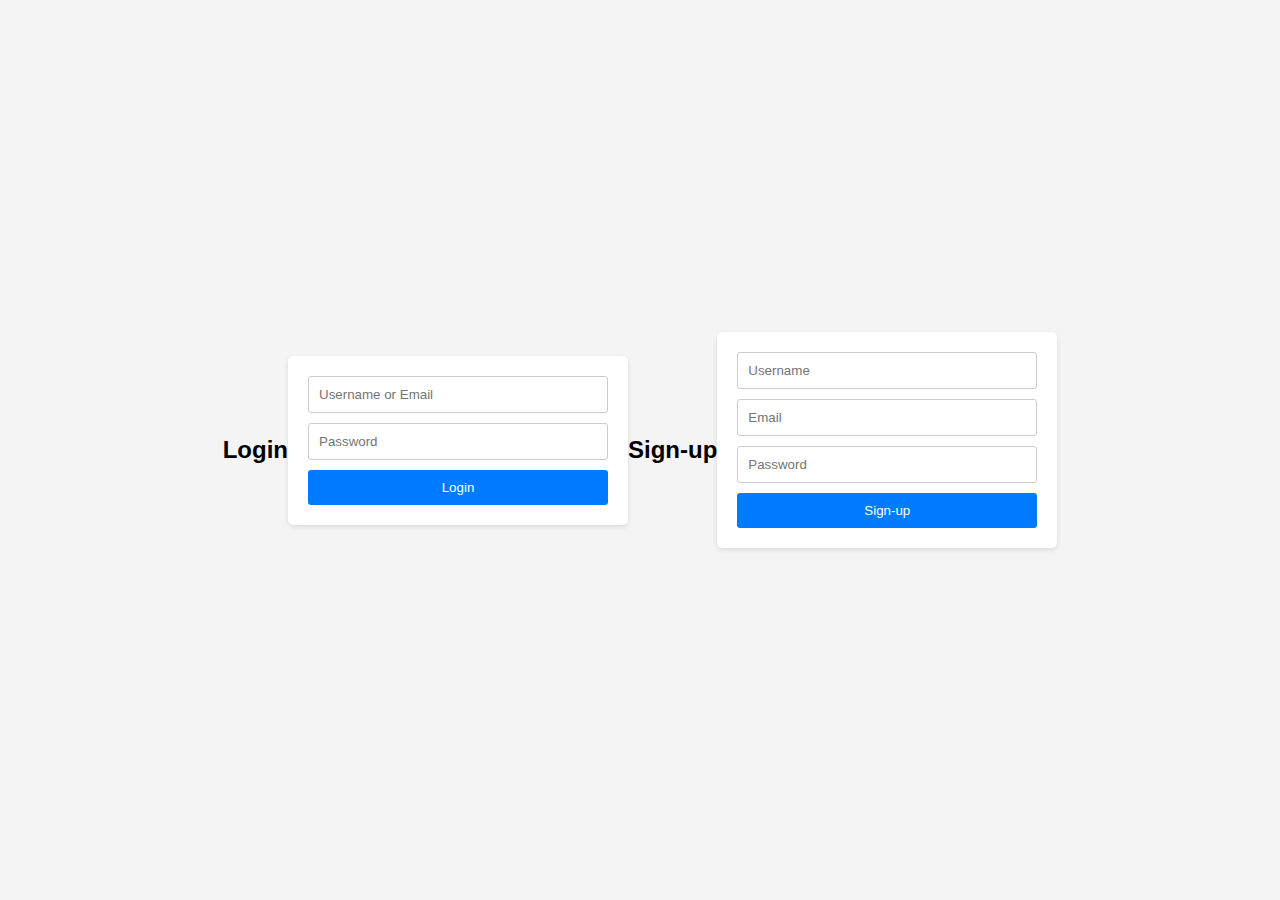
<file: recruiter_login.html>
<!DOCTYPE html>
<html lang="en">
<head>
    <meta charset="UTF-8">
    <meta name="viewport" content="width=device-width, initial-scale=1.0">
    <title>Login & Sign-up</title>
    <style>
        body {
            font-family: Arial, sans-serif;
            background-color: #f4f4f4;
            margin: 0;
            padding: 0;
            display: flex;
            justify-content: center;
            align-items: center;
            height: 100vh;
        }

        h2 {
            text-align: center;
        }

        form {
            background-color: #fff;
            border-radius: 5px;
            padding: 20px;
            box-shadow: 0 2px 5px rgba(0, 0, 0, 0.1);
            margin-bottom: 20px;
            width: 300px;
        }

        input[type="text"],
        input[type="email"],
        input[type="password"] {
            width: 100%;
            padding: 10px;
            margin-bottom: 10px;
            border: 1px solid #ccc;
            border-radius: 3px;
            box-sizing: border-box;
        }

        button {
            width: 100%;
            padding: 10px;
            background-color: #007bff;
            color: #fff;
            border: none;
            border-radius: 3px;
            cursor: pointer;
        }

        button:hover {
            background-color: #0056b3;
        }

        button:active {
            background-color: #004b9a;
        }

        .error {
            color: red;
            margin-top: 5px;
        }

        .success {
            color: green;
            margin-top: 5px;
        }
    </style>
</head>
<body>
    <h2>Login</h2>
    <form id="loginForm">
        <input type="text" id="loginUsername" placeholder="Username or Email" required><br>
        <input type="password" id="loginPassword" placeholder="Password" required><br>
        <button type="submit">Login</button>
    </form>

    <h2>Sign-up</h2>
    <form id="signupForm">
        <input type="text" id="signupUsername" placeholder="Username" required><br>
        <input type="email" id="signupEmail" placeholder="Email" required><br>
        <input type="password" id="signupPassword" placeholder="Password" required><br>
        <button type="submit">Sign-up</button>
    </form>

    <script>
        // Simulated backend functionality
        const users = [
            { username: 'user1', email: 'user1@example.com', password: 'password1' },
            { username: 'user2', email: 'user2@example.com', password: 'password2' }
        ];

        // Login form submission
        document.getElementById('loginForm').addEventListener('submit', function(event) {
            event.preventDefault();
            const usernameOrEmail = document.getElementById('loginUsername').value;
            const password = document.getElementById('loginPassword').value;
            const user = users.find(u => (u.username === usernameOrEmail || u.email === usernameOrEmail) && u.password === password);
            if (user) {
                alert('Login successful!');
                // Redirect user to dashboard or main page
            } else {
                alert('Invalid username/email or password!');
            }
        });

        // Sign-up form submission
        document.getElementById('signupForm').addEventListener('submit', function(event) {
            event.preventDefault();
            const username = document.getElementById('signupUsername').value;
            const email = document.getElementById('signupEmail').value;
            const password = document.getElementById('signupPassword').value;
            const existingUser = users.find(u => u.username === username || u.email === email);
            if (existingUser) {
                alert('Username or email already exists!');
            } else {
                // Simulated backend storage
                users.push({ username, email, password });
                alert('Sign-up successful! You can now login.');
                // Optionally, automatically log in the user after successful sign-up
            }
        });
    </script>
</body>
</html>
</file>
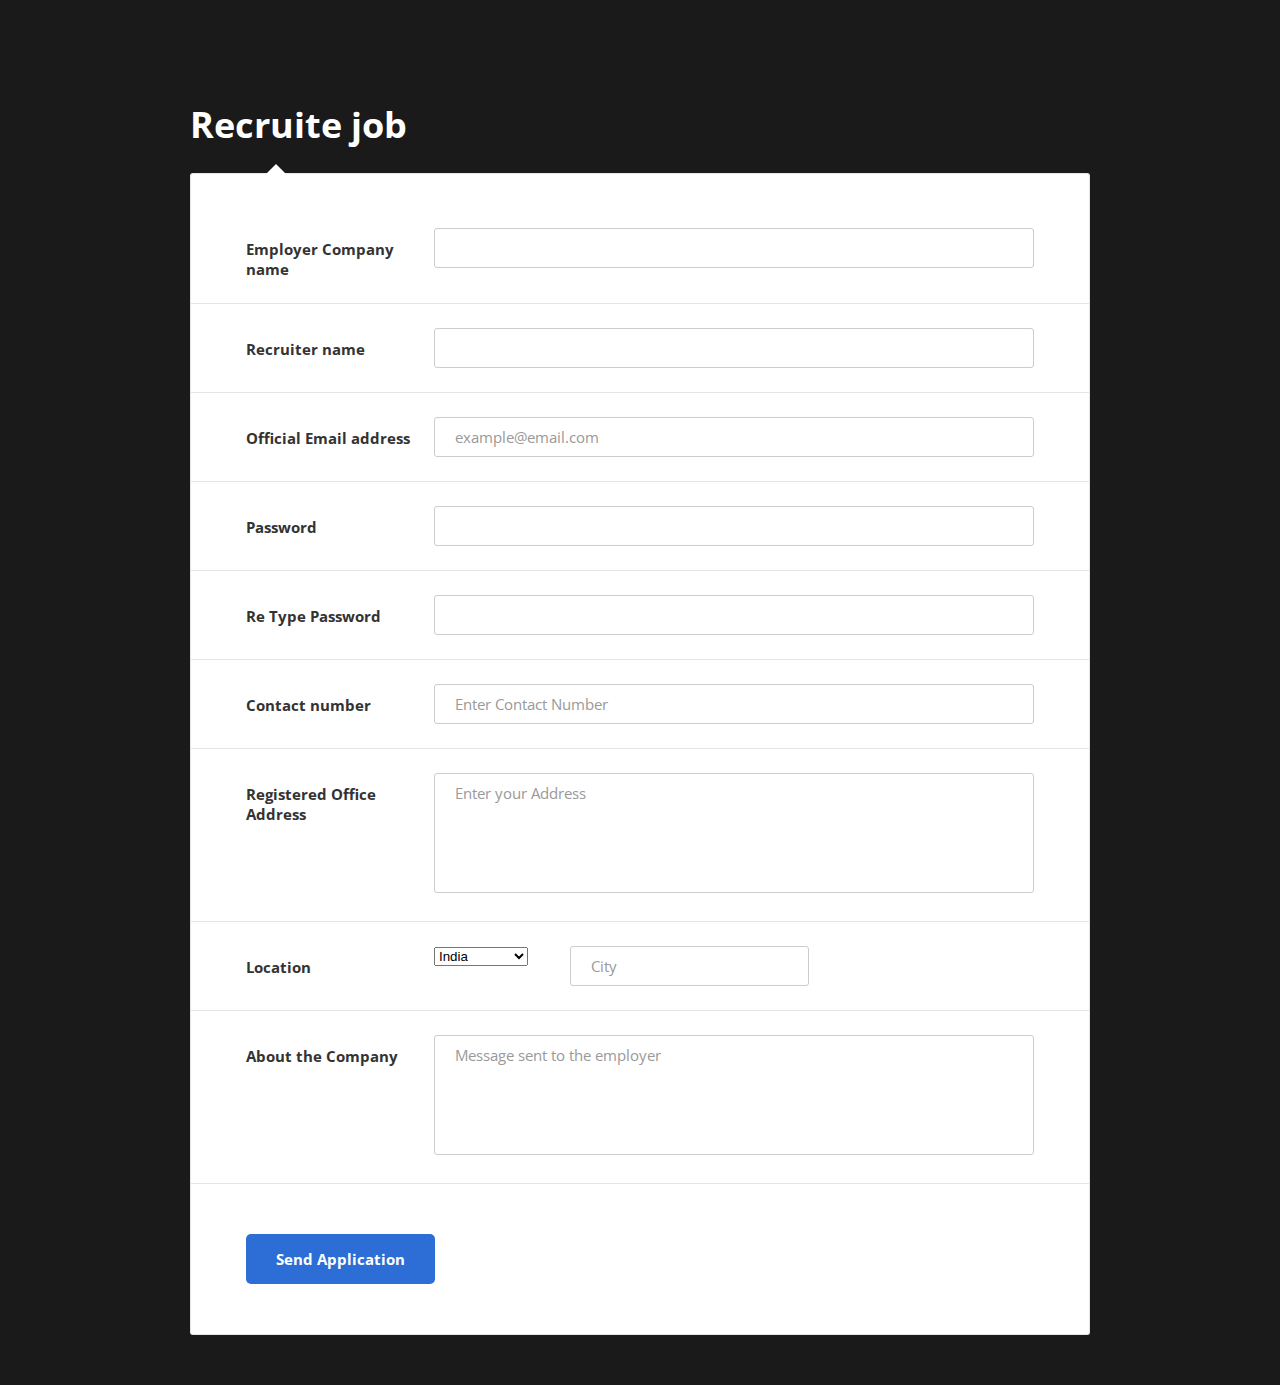
<file: recruiter_signup.html>
<!DOCTYPE html>
<html lang="en">

<head>
  <!-- Required meta tags-->
  <meta charset="UTF-8">
  <meta name="viewport" content="width=device-width, initial-scale=1, shrink-to-fit=no">
  <meta name="description" content="Workociti">
  <meta name="author" content="Workociti">
  <meta name="keywords" content="Workociti">

  <!-- Title Page-->
  <title>Employer Signup</title>

  <!-- Font special for pages-->
  <link href="https://fonts.googleapis.com/css?family=Open+Sans:300,300i,400,400i,600,600i,700,700i,800,800i" rel="stylesheet">

  <!-- Main CSS-->
  <link href="signup/css/main.css" rel="stylesheet" media="all">
</head>

<body>
  <div class="page-wrapper bg-dark p-t-100 p-b-50">
    <div class="wrapper wrapper--w900">
      <div class="card card-6">
        <div class="card-heading">
          <h2 class="title">Recruite job</h2>
        </div>
        <div class="card-body">
          <form method="POST">

            <!--Employer name-->
            <div class="form-row">
              <div class="name">Employer Company name</div>
              <div class="value">
                <input class="input--style-6" type="text" name="full_name">
              </div>
            </div>

            <!--Recruiter name-->
            <div class="form-row">
              <div class="name">Recruiter name</div>
              <div class="value">
                <input class="input--style-6" type="text" name="full_name">
              </div>
            </div>

            <!--email-->
            <div class="form-row">
              <div class="name">Official Email address</div>
              <div class="value">
                <div class="input-group">
                  <input class="input--style-6" type="email" name="email" placeholder="example@email.com" required>
                </div>
              </div>
            </div>

            <!--Password-->
            <div class="form-row">
              <div class="name">Password</div>
              <div class="value">
                <div class="input-group">
                  <input class="input--style-6" type="password" name="pass" id="password" placeholder="">
                </div>
              </div>
            </div>

            <!--Confirm Password-->
            <div class="form-row">
              <div class="name">Re Type Password</div>
              <div class="value">
                <div class="input-group">
                  <input class="input--style-6" type="password" name="repass" id="confirm_password" onkeyup="validatePassword();" placeholder="">
                </div>
              </div>
            </div>


            <!--Contact-->
            <div class="form-row">
              <div class="name">Contact number</div>
              <div class="value">
                <input class="input--style-6" type="tel" name="contact" placeholder="Enter Contact Number">
              </div>
            </div>


            <!--Current Address-->
            <div class="form-row">
              <div class="name">Registered Office Address</div>
              <div class="value">
                <div class="input-group">
                  <textarea class="textarea--style-6" name="address" placeholder="Enter your Address"></textarea>
                </div>
              </div>
            </div>


            <!--location-->
            <div class="form-row">
              <div class="name col-lg-2">Location</div>
              <div class="default-select" id="default-select">

                <select class="col-lg-6">
                  <option value="1">India</option>
                  <option value="1">Poland</option>
                  <option value="1">New Zeland</option>
                  <option value="1">Australia</option>

                </select>
              </div>
              <pre>     </pre>

              <div class="col-lg-4">
                <input class="input--style-6" type="text" name="city" placeholder="City">

              </div>
            </div>



            <div class="form-row">
              <div class="name">About the Company</div>
              <div class="value">
                <div class="input-group">
                  <textarea class="textarea--style-6" name="message" placeholder="Message sent to the employer"></textarea>
                </div>
              </div>
            </div>

          </form>
        </div>
        <div class="card-footer">
          <button class="btn btn--radius-2 btn--blue-2" type="submit">Send Application</button>
        </div>
      </div>
    </div>
  </div>

  <!-- Jquery JS-->
  <script src="signup/vendor/jquery/jquery.min.js"></script>

  <!--confirm password-->
  <script>
    var password = document.getElementById("password"),
      confirm_password = document.getElementById("confirm_password");

    function validatePassword() {
      if (password.value != confirm_password.value) {
        confirm_password.setCustomValidity("Passwords Don't Match");
      } else {
        confirm_password.setCustomValidity('');
      }
    }
  </script>

  <!-- Main JS-->
  <script src="signup/js/global.js"></script>

</body>

</html>
<!-- end document-->
</file>
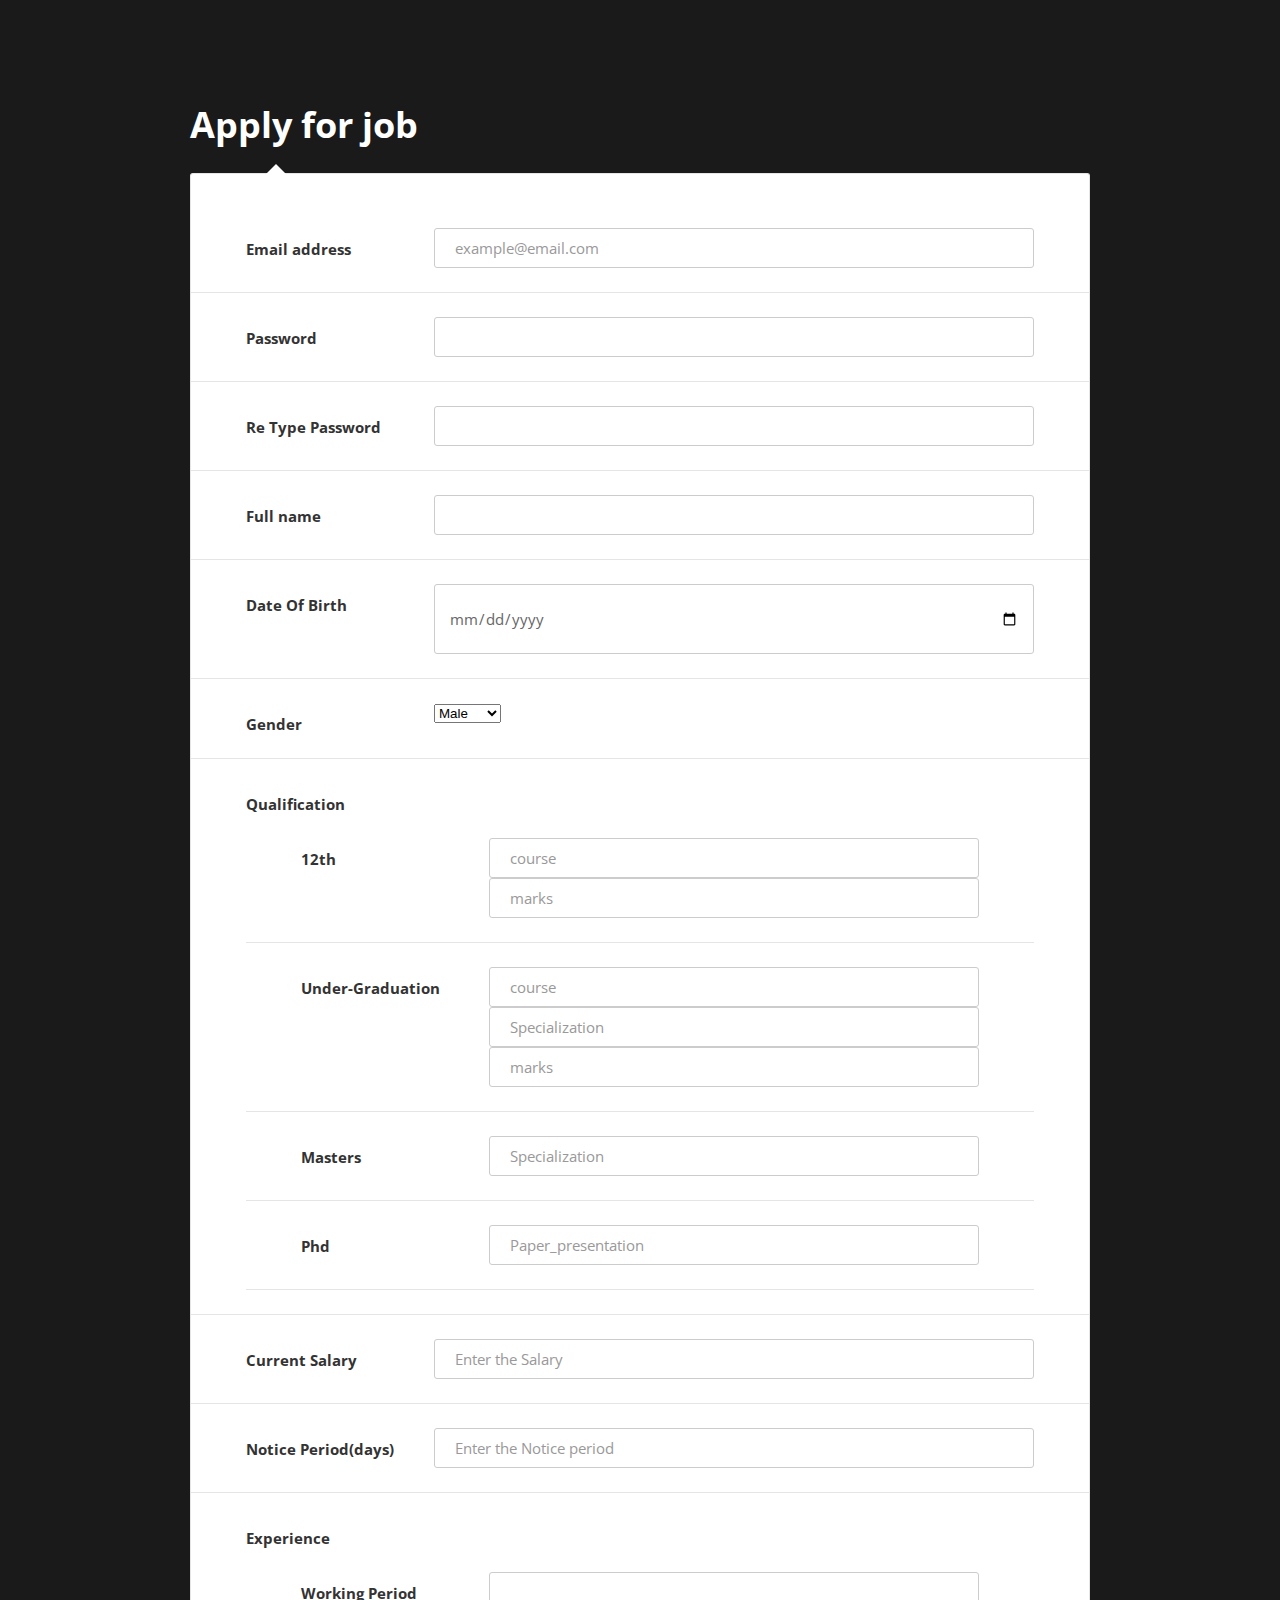
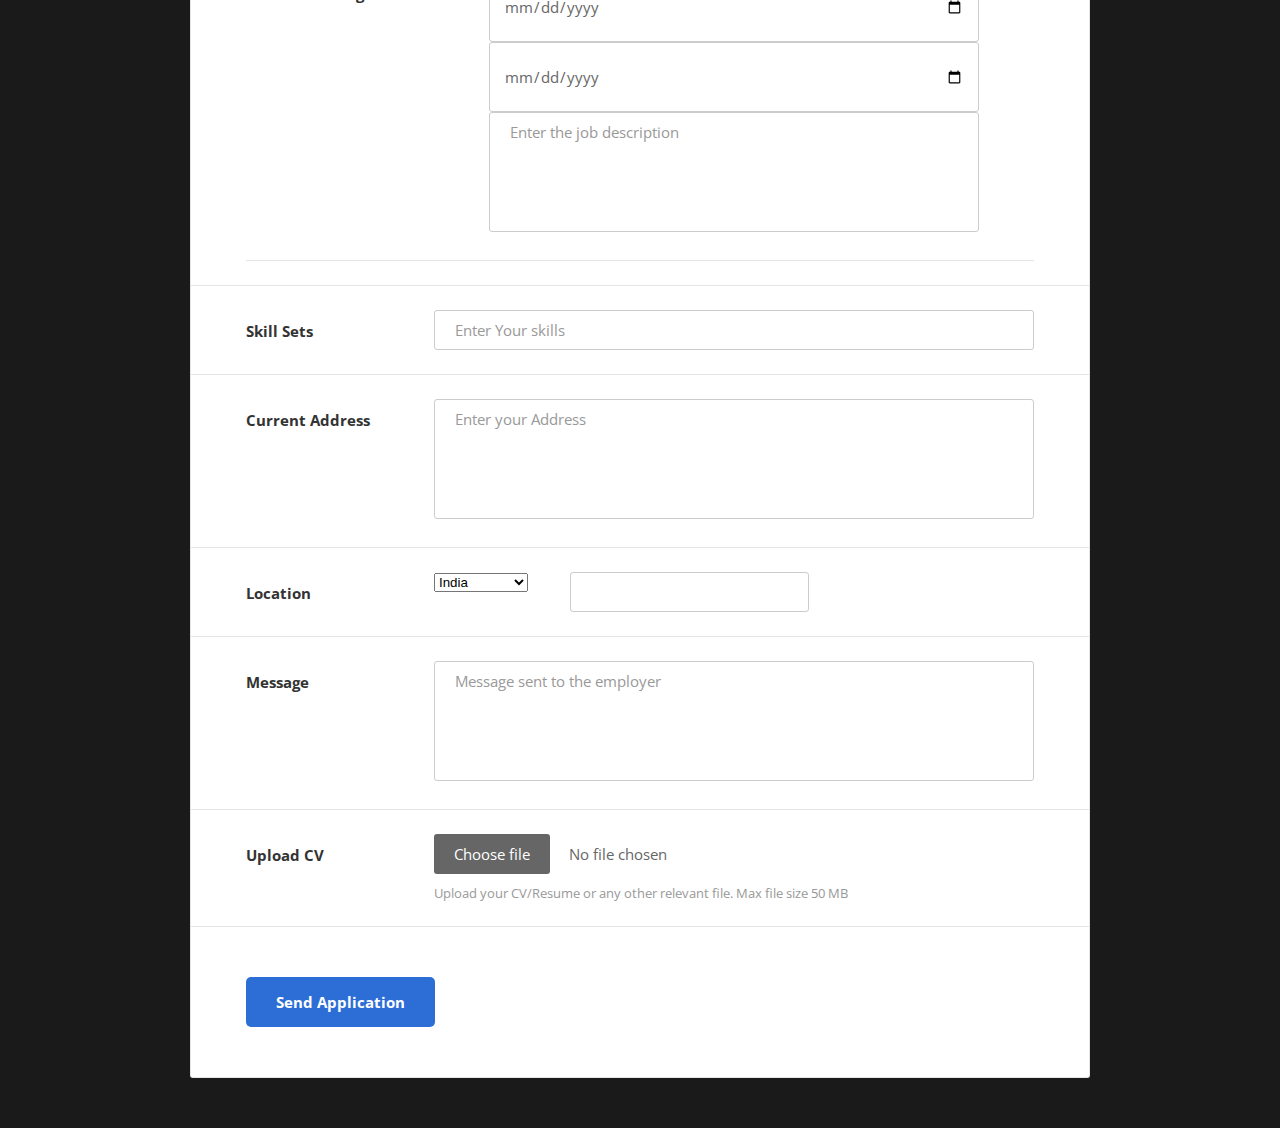
<file: user_signup.html>
<!DOCTYPE html>
<html lang="en">

<head>
  <!-- Required meta tags-->
  <meta charset="UTF-8">
  <meta name="viewport" content="width=device-width, initial-scale=1, shrink-to-fit=no">
  <meta name="description" content="Workociti">
  <meta name="author" content="Workociti">
  <meta name="keywords" content="Workociti">

  <!-- Title Page-->
  <title>Signup</title>

  <!-- Font special for pages-->
  <link href="https://fonts.googleapis.com/css?family=Open+Sans:300,300i,400,400i,600,600i,700,700i,800,800i" rel="stylesheet">

  <!-- Main CSS-->
  <link href="signup/css/main.css" rel="stylesheet" media="all">
</head>

<body>
  <div class="page-wrapper bg-dark p-t-100 p-b-50">
    <div class="wrapper wrapper--w900">
      <div class="card card-6">
        <div class="card-heading">
          <h2 class="title">Apply for job</h2>
        </div>
        <div class="card-body">
          <form method="POST">




            <!--email-->
            <div class="form-row">
              <div class="name">Email address</div>
              <div class="value">
                <div class="input-group">
                  <input class="input--style-6" type="email" name="email" placeholder="example@email.com" required>
                </div>
              </div>
            </div>

            <!--Password-->
            <div class="form-row">
              <div class="name">Password</div>
              <div class="value">
                <div class="input-group">
                  <input class="input--style-6" type="password" name="pass" id="password" placeholder="">
                </div>
              </div>
            </div>

            <!--Confirm Password-->
            <div class="form-row">
              <div class="name">Re Type Password</div>
              <div class="value">
                <div class="input-group">
                  <input class="input--style-6" type="password" name="repass" id="confirm_password" onkeyup="validatePassword();" placeholder="">
                </div>
              </div>
            </div>

            <!--name-->
            <div class="form-row">
              <div class="name">Full name</div>
              <div class="value">
                <input class="input--style-6" type="text" name="full_name">
              </div>
            </div>

            <!--DOB-->
            <div class="form-row">
              <div class="name">Date Of Birth</div>
              <div class="value">
                <input class="input--style-6" type="date" name="dob">
              </div>
            </div>

            <!--gender-->
            <div class="form-row">
              <div class="name col-lg-2">Gender</div>
              <div class="default-select" id="default-select">

                <select class="col-lg-10">
                  <option value="1">Male</option>
                  <option value="1">Female</option>
                </select>
              </div>
            </div>


            <div class="form-row">
              <div class="name">Qualification</div>
              <!--Qualification-->

              <div>
                <div class=" form-row">
                  <div class="name">12th</div>
                  <div class="value">
                    <input class="input--style-6" type="text" name="course" placeholder="course">
                    <input class="input--style-6" type="number" name="marks" placeholder="marks">
                  </div>
                </div>
                <div>
                  <div class=" form-row">
                    <div class="name">Under-Graduation</div>
                    <div class="value">
                      <input class="input--style-6" type="text" name="course" placeholder="course">
                      <input class="input--style-6" type="text" name="Specialization" placeholder="Specialization">
                      <input class="input--style-6" type="number" name="marks" placeholder="marks">
                    </div>
                  </div>
                </div>
                <div class=" form-row">
                  <div class="name">Masters</div>
                  <div class="value">
                    <input class="input--style-6" type="text" name="splecialization" placeholder="Specialization">
                    <!--  <input class="input-style-6" type="number" name="marks" placeholder="marks">-->
                  </div>
                </div>

                <div class=" form-row">
                  <div class="name">Phd</div>
                  <div class="value">
                    <input class="input--style-6" type="text" name="paper" placeholder="Paper_presentation">
                    <!--  <input class="input-style-6" type="number" name="marks" placeholder="marks">-->
                  </div>
                </div>
              </div>
            </div>
            <!--end of Qualification-->

            <!--Salary-->
            <div class="form-row">
              <div class="name">Current Salary</div>
              <div class="value">
                <div class="input-group">
                  <input class="input--style-6" name="Salary" type="number" placeholder="Enter the Salary"></input>
                </div>
              </div>
            </div>

            <!--Notice period-->
            <div class="form-row">
              <div class="name">Notice Period(days)</div>
              <div class="value">
                <div class="input-group">
                  <input class="input--style-6" name="notice" type="number" placeholder="Enter the Notice period"></input>
                </div>
              </div>
            </div>

            <div class="form-row">
              <div class="name">Experience</div>
              <!--experience-->

              <div>
                <div class=" form-row">
                  <div class="name">Working Period</div>
                  <div class="value">

                    <input class="input--style-6" type="date" name="from">

                    <input class="input--style-6" type="date" name="to">
                    <textarea class="textarea--style-6" name="job_description" placeholder="Enter the job description"></textarea>





                  </div>
                </div>



              </div>

            </div>
            <!--Skill Sets-->
            <div class="form-row">
              <div class="name">Skill Sets</div>
              <div class="value">
                <input class="input--style-6" type="text" name="skill" placeholder="Enter Your skills">
              </div>
            </div>


            <!--Current Address-->
            <div class="form-row">
              <div class="name">Current Address</div>
              <div class="value">
                <div class="input-group">
                  <textarea class="textarea--style-6" name="address" placeholder="Enter your Address"></textarea>
                </div>
              </div>
            </div>


            <!--location-->
            <div class="form-row">
              <div class="name col-lg-2">Location</div>
              <div class="default-select" id="default-select">

                <select class="col-lg-6">
                  <option value="1">India</option>
                  <option value="1">Poland</option>
                  <option value="1">New Zeland</option>
                  <option value="1">Australia</option>

                </select>
              </div>
              <pre>     </pre>

              <div class="col-lg-4">
                <input class="input--style-6" type="text" name="city">

              </div>
            </div>



            <div class="form-row">
              <div class="name">Message</div>
              <div class="value">
                <div class="input-group">
                  <textarea class="textarea--style-6" name="message" placeholder="Message sent to the employer"></textarea>
                </div>
              </div>
            </div>
            <div class="form-row">
              <div class="name">Upload CV</div>
              <div class="value">
                <div class="input-group js-input-file">
                  <input class="input-file" type="file" name="file_cv" id="file">
                  <label class="label--file" for="file">Choose file</label>
                  <span class="input-file__info">No file chosen</span>
                </div>
                <div class="label--desc">Upload your CV/Resume or any other relevant file. Max file size 50 MB</div>
              </div>
            </div>
          </form>
        </div>
        <div class="card-footer">
          <button class="btn btn--radius-2 btn--blue-2" type="submit">Send Application</button>
        </div>
      </div>
    </div>
  </div>

  <!-- Jquery JS-->
  <script src="signup/vendor/jquery/jquery.min.js"></script>

  <!--confirm password-->
  <script>
    var password = document.getElementById("password"),
      confirm_password = document.getElementById("confirm_password");

    function validatePassword() {
      if (password.value != confirm_password.value) {
        confirm_password.setCustomValidity("Passwords Don't Match");
      } else {
        confirm_password.setCustomValidity('');
      }
    }
  </script>

  <!-- Main JS-->
  <script src="signup/js/global.js"></script>

</body>

</html>
<!-- end document-->
</file>
<file: signup/css/main.css>
/* ==========================================================================
   #FONT
   ========================================================================== */
.font-robo {
  font-family: "Roboto", "Arial", "Helvetica Neue", sans-serif;
}

.font-poppins {
  font-family: "Poppins", "Arial", "Helvetica Neue", sans-serif;
}

.font-opensans {
  font-family: "Open Sans", "Arial", "Helvetica Neue", sans-serif;
}

/* ==========================================================================
   #GRID
   ========================================================================== */
.row {
  display: -webkit-box;
  display: -webkit-flex;
  display: -moz-box;
  display: -ms-flexbox;
  display: flex;
  -webkit-flex-wrap: wrap;
  -ms-flex-wrap: wrap;
  flex-wrap: wrap;
}

.row .col-2:last-child .input-group-desc {
  margin-bottom: 0;
}

.row-space {
  -webkit-box-pack: justify;
  -webkit-justify-content: space-between;
  -moz-box-pack: justify;
  -ms-flex-pack: justify;
  justify-content: space-between;
}

.row-refine {
  margin: 0 -15px;
}

.row-refine .col-3 .input-group-desc,
.row-refine .col-9 .input-group-desc {
  margin-bottom: 0;
}

.col-2 {
  width: -webkit-calc((100% - 30px) / 2);
  width: -moz-calc((100% - 30px) / 2);
  width: calc((100% - 30px) / 2);
}

@media (max-width: 767px) {
  .col-2 {
    width: 100%;
  }
}

.form-row {
  display: -webkit-box;
  display: -webkit-flex;
  display: -moz-box;
  display: -ms-flexbox;
  display: flex;
  -webkit-flex-wrap: wrap;
  -ms-flex-wrap: wrap;
  flex-wrap: wrap;
  -webkit-box-align: start;
  -webkit-align-items: flex-start;
  -moz-box-align: start;
  -ms-flex-align: start;
  align-items: flex-start;
  padding: 24px 55px;
  border-bottom: 1px solid #e5e5e5;
}

.form-row .name {
  width: 188px;
  color: #333;
  font-size: 15px;
  font-weight: 700;
  margin-top: 11px;
}

.form-row .value {
  width: -webkit-calc(100% - 188px);
  width: -moz-calc(100% - 188px);
  width: calc(100% - 188px);
}

@media (max-width: 767px) {
  .form-row {
    display: block;
    padding: 24px 30px;
  }
  .form-row .name,
  .form-row .value {
    display: block;
    width: 100%;
  }
  .form-row .name {
    margin-top: 0;
    margin-bottom: 12px;
  }
}

/* ==========================================================================
   #BOX-SIZING
   ========================================================================== */
/**
 * More sensible default box-sizing:
 * css-tricks.com/inheriting-box-sizing-probably-slightly-better-best-practice
 */
html {
  -webkit-box-sizing: border-box;
  -moz-box-sizing: border-box;
  box-sizing: border-box;
}

* {
  padding: 0;
  margin: 0;
}

*, *:before, *:after {
  -webkit-box-sizing: inherit;
  -moz-box-sizing: inherit;
  box-sizing: inherit;
}

/* ==========================================================================
   #RESET
   ========================================================================== */
/**
 * A very simple reset that sits on top of Normalize.css.
 */
body,
h1, h2, h3, h4, h5, h6,
blockquote, p, pre,
dl, dd, ol, ul,
figure,
hr,
fieldset, legend {
  margin: 0;
  padding: 0;
}

/**
 * Remove trailing margins from nested lists.
 */
li > ol,
li > ul {
  margin-bottom: 0;
}

/**
 * Remove default table spacing.
 */
table {
  border-collapse: collapse;
  border-spacing: 0;
}

/**
 * 1. Reset Chrome and Firefox behaviour which sets a `min-width: min-content;`
 *    on fieldsets.
 */
fieldset {
  min-width: 0;
  /* [1] */
  border: 0;
}

button {
  outline: none;
  background: none;
  border: none;
}

/* ==========================================================================
   #PAGE WRAPPER
   ========================================================================== */
.page-wrapper {
  min-height: 100vh;
}

body {
  font-family: "Open Sans", "Arial", "Helvetica Neue", sans-serif;
  font-weight: 400;
  font-size: 14px;
}

h1, h2, h3, h4, h5, h6 {
  font-weight: 400;
}

h1 {
  font-size: 36px;
}

h2 {
  font-size: 30px;
}

h3 {
  font-size: 24px;
}

h4 {
  font-size: 18px;
}

h5 {
  font-size: 15px;
}

h6 {
  font-size: 13px;
}

/* ==========================================================================
   #BACKGROUND
   ========================================================================== */
.bg-blue {
  background: #2c6ed5;
}

.bg-red {
  background: #fa4251;
}

.bg-dark {
  background: #1a1a1a;
}

.bg-gra-01 {
  background: -webkit-gradient(linear, left bottom, left top, from(#fbc2eb), to(#a18cd1));
  background: -webkit-linear-gradient(bottom, #fbc2eb 0%, #a18cd1 100%);
  background: -moz-linear-gradient(bottom, #fbc2eb 0%, #a18cd1 100%);
  background: -o-linear-gradient(bottom, #fbc2eb 0%, #a18cd1 100%);
  background: linear-gradient(to top, #fbc2eb 0%, #a18cd1 100%);
}

.bg-gra-02 {
  background: -webkit-gradient(linear, left bottom, right top, from(#fc2c77), to(#6c4079));
  background: -webkit-linear-gradient(bottom left, #fc2c77 0%, #6c4079 100%);
  background: -moz-linear-gradient(bottom left, #fc2c77 0%, #6c4079 100%);
  background: -o-linear-gradient(bottom left, #fc2c77 0%, #6c4079 100%);
  background: linear-gradient(to top right, #fc2c77 0%, #6c4079 100%);
}

.bg-gra-03 {
  background: -webkit-gradient(linear, left bottom, right top, from(#08aeea), to(#b721ff));
  background: -webkit-linear-gradient(bottom left, #08aeea 0%, #b721ff 100%);
  background: -moz-linear-gradient(bottom left, #08aeea 0%, #b721ff 100%);
  background: -o-linear-gradient(bottom left, #08aeea 0%, #b721ff 100%);
  background: linear-gradient(to top right, #08aeea 0%, #b721ff 100%);
}

/* ==========================================================================
   #SPACING
   ========================================================================== */
.p-t-100 {
  padding-top: 100px;
}

.p-t-130 {
  padding-top: 130px;
}

.p-t-180 {
  padding-top: 180px;
}

.p-t-45 {
  padding-top: 45px;
}

.p-t-20 {
  padding-top: 20px;
}

.p-t-15 {
  padding-top: 15px;
}

.p-t-10 {
  padding-top: 10px;
}

.p-t-30 {
  padding-top: 30px;
}

.p-b-100 {
  padding-bottom: 100px;
}

.p-b-50 {
  padding-bottom: 50px;
}

.m-r-45 {
  margin-right: 45px;
}

.m-r-55 {
  margin-right: 55px;
}

.m-b-55 {
  margin-bottom: 55px;
}

/* ==========================================================================
   #WRAPPER
   ========================================================================== */
.wrapper {
  margin: 0 auto;
}

.wrapper--w960 {
  max-width: 960px;
}

.wrapper--w900 {
  max-width: 900px;
}

.wrapper--w790 {
  max-width: 790px;
}

.wrapper--w780 {
  max-width: 780px;
}

.wrapper--w680 {
  max-width: 680px;
}

/* ==========================================================================
   #BUTTON
   ========================================================================== */
.btn {
  display: inline-block;
  line-height: 50px;
  padding: 0 30px;
  -webkit-transition: all 0.4s ease;
  -o-transition: all 0.4s ease;
  -moz-transition: all 0.4s ease;
  transition: all 0.4s ease;
  cursor: pointer;
  font-size: 15px;
  text-transform: capitalize;
  font-weight: 700;
  color: #fff;
  font-family: inherit;
}

.btn--radius {
  -webkit-border-radius: 3px;
  -moz-border-radius: 3px;
  border-radius: 3px;
}

.btn--radius-2 {
  -webkit-border-radius: 5px;
  -moz-border-radius: 5px;
  border-radius: 5px;
}

.btn--pill {
  -webkit-border-radius: 20px;
  -moz-border-radius: 20px;
  border-radius: 20px;
}

.btn--green {
  background: #57b846;
}

.btn--green:hover {
  background: #4dae3c;
}

.btn--blue {
  background: #4272d7;
}

.btn--blue:hover {
  background: #3868cd;
}

.btn--blue-2 {
  background: #2c6ed5;
}

.btn--blue-2:hover {
  background: #185ac1;
}

.btn--red {
  background: #ff4b5a;
}

.btn--red:hover {
  background: #eb3746;
}

/* ==========================================================================
   #DATE PICKER
   ========================================================================== */
td.active {
  background-color: #2c6ed5;
}

input[type="date" i] {
  padding: 14px;
}

.table-condensed td, .table-condensed th {
  font-size: 14px;
  font-family: "Roboto", "Arial", "Helvetica Neue", sans-serif;
  font-weight: 400;
}

.daterangepicker td {
  width: 40px;
  height: 30px;
}

.daterangepicker {
  border: none;
  -webkit-box-shadow: 0px 8px 20px 0px rgba(0, 0, 0, 0.15);
  -moz-box-shadow: 0px 8px 20px 0px rgba(0, 0, 0, 0.15);
  box-shadow: 0px 8px 20px 0px rgba(0, 0, 0, 0.15);
  display: none;
  border: 1px solid #e0e0e0;
  margin-top: 5px;
}

.daterangepicker::after, .daterangepicker::before {
  display: none;
}

.daterangepicker thead tr th {
  padding: 10px 0;
}

.daterangepicker .table-condensed th select {
  border: 1px solid #ccc;
  -webkit-border-radius: 3px;
  -moz-border-radius: 3px;
  border-radius: 3px;
  font-size: 14px;
  padding: 5px;
  outline: none;
}

/* ==========================================================================
   #FORM
   ========================================================================== */
input,
textarea {
  outline: none;
  margin: 0;
  border: none;
  -webkit-box-shadow: none;
  -moz-box-shadow: none;
  box-shadow: none;
  width: 100%;
  font-size: 14px;
  font-family: inherit;
}

textarea {
  resize: none;
}

.input-group {
  position: relative;
  margin: 0;
}

.input--style-6,
.textarea--style-6 {
  background: transparent;
  line-height: 38px;
  border: 1px solid #cccccc;
  -webkit-border-radius: 3px;
  -moz-border-radius: 3px;
  border-radius: 3px;
  color: #666;
  font-size: 15px;
  -webkit-transition: all 0.4s ease;
  -o-transition: all 0.4s ease;
  -moz-transition: all 0.4s ease;
  transition: all 0.4s ease;
  padding: 0 20px;
}

.input--style-6::-webkit-input-placeholder,
.textarea--style-6::-webkit-input-placeholder {
  /* WebKit, Blink, Edge */
  color: #999;
}

.input--style-6:-moz-placeholder,
.textarea--style-6:-moz-placeholder {
  /* Mozilla Firefox 4 to 18 */
  color: #999;
  opacity: 1;
}

.input--style-6::-moz-placeholder,
.textarea--style-6::-moz-placeholder {
  /* Mozilla Firefox 19+ */
  color: #999;
  opacity: 1;
}

.input--style-6:-ms-input-placeholder,
.textarea--style-6:-ms-input-placeholder {
  /* Internet Explorer 10-11 */
  color: #999;
}

.input--style-6:-ms-input-placeholder,
.textarea--style-6:-ms-input-placeholder {
  /* Microsoft Edge */
  color: #999;
}

.input--style-6:focus,
.textarea--style-6:focus {
  -webkit-box-shadow: 0px 1px 5px 0px rgba(0, 0, 0, 0.15);
  -moz-box-shadow: 0px 1px 5px 0px rgba(0, 0, 0, 0.15);
  box-shadow: 0px 1px 5px 0px rgba(0, 0, 0, 0.15);
  -webkit-transform: translateY(-3px);
  -moz-transform: translateY(-3px);
  -ms-transform: translateY(-3px);
  -o-transform: translateY(-3px);
  transform: translateY(-3px);
}

.textarea--style-6 {
  line-height: 1.2;
  min-height: 120px;
  padding: 10px 20px;
}

.label--desc {
  font-size: 13px;
  color: #999;
  margin-top: 10px;
}

@media (max-width: 767px) {
  .label--desc {
    margin-top: 14px;
  }
}

.input-file {
  display: none;
}

.input-file + label {
  font-size: 15px;
  color: #fff;
  color: white;
  line-height: 40px;
  background-color: #666666;
  padding: 0 20px;
  -webkit-border-radius: 3px;
  -moz-border-radius: 3px;
  border-radius: 3px;
  display: inline-block;
  margin-right: 15px;
  -webkit-transition: all 0.4s ease;
  -o-transition: all 0.4s ease;
  -moz-transition: all 0.4s ease;
  transition: all 0.4s ease;
  cursor: pointer;
}

.input-file:focus + label,
.input-file + label:hover {
  background: #1b1b1b;
}

.input-file__info {
  font-size: 15px;
  color: #666;
}

@media (max-width: 767px) {
  .input-file__info {
    display: block;
    margin-top: 6px;
  }
}


/* ==========================================================================
   #TITLE
   ========================================================================== */
.title {
  font-size: 36px;
  font-weight: 700;
  text-align: left;
  color: #fff;
  margin-bottom: 24px;
}

@media (max-width: 767px) {
  .title {
    padding: 0 15px;
  }
}

/* ==========================================================================
   #CARD
   ========================================================================== */
.card {
  -webkit-border-radius: 3px;
  -moz-border-radius: 3px;
  border-radius: 3px;
  background: #fff;
}

.card-6 {
  background: transparent;
}

.card-6 .card-heading {
  background: transparent;
}

.card-6 .card-body {
  background: #fff;
  position: relative;
  border: 1px solid #e5e5e5;
  border-bottom: none;
  padding: 30px 0;
  padding-bottom: 0;
  -webkit-border-top-left-radius: 3px;
  -moz-border-radius-topleft: 3px;
  border-top-left-radius: 3px;
  -webkit-border-top-right-radius: 3px;
  -moz-border-radius-topright: 3px;
  border-top-right-radius: 3px;
}

.card-6 .card-body:before {
  bottom: 100%;
  left: 75px;
  border: solid transparent;
  content: "";
  height: 0;
  width: 0;
  position: absolute;
  pointer-events: none;
  border-color: rgba(255, 255, 255, 0);
  border-bottom-color: #fff;
  border-width: 10px;
}

.card-6 .card-footer {
  background: #fff;
  border: 1px solid #e5e5e5;
  border-top: none;
  -webkit-border-bottom-left-radius: 3px;
  -moz-border-radius-bottomleft: 3px;
  border-bottom-left-radius: 3px;
  -webkit-border-bottom-right-radius: 3px;
  -moz-border-radius-bottomright: 3px;
  border-bottom-right-radius: 3px;
  padding: 50px 55px;
}

@media (max-width: 767px) {
  .card-6 .card-footer {
    padding: 50px 30px;
  }
}
</file>
